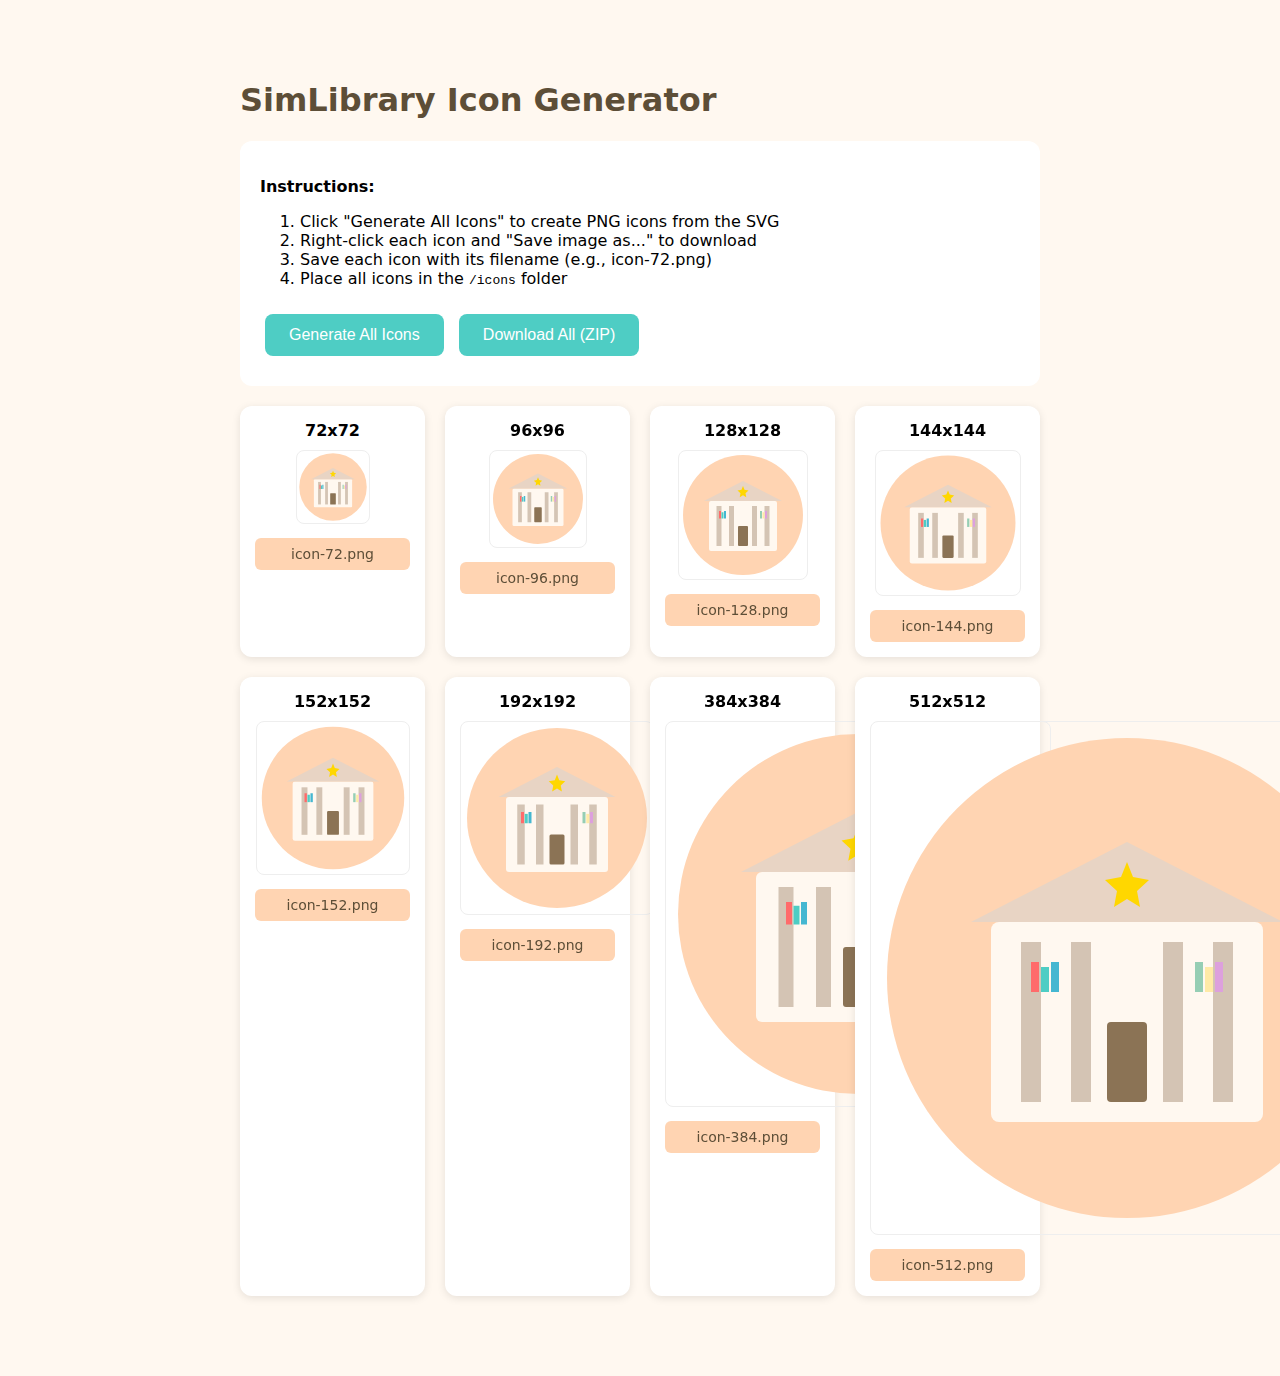
<file: icons/generate-icons.html>
<!DOCTYPE html>
<html>
<head>
    <title>Generate SimLibrary Icons</title>
    <style>
        body {
            font-family: system-ui, sans-serif;
            max-width: 800px;
            margin: 40px auto;
            padding: 20px;
            background: #FFF8F0;
        }
        h1 { color: #5D4E37; }
        .icon-grid {
            display: grid;
            grid-template-columns: repeat(auto-fill, minmax(150px, 1fr));
            gap: 20px;
            margin: 20px 0;
        }
        .icon-item {
            text-align: center;
            padding: 15px;
            background: white;
            border-radius: 12px;
            box-shadow: 0 2px 8px rgba(0,0,0,0.1);
        }
        .icon-item canvas {
            border: 1px solid #eee;
            border-radius: 8px;
        }
        .icon-item a {
            display: block;
            margin-top: 10px;
            padding: 8px 16px;
            background: #FFD4B2;
            color: #5D4E37;
            text-decoration: none;
            border-radius: 6px;
            font-size: 14px;
        }
        .icon-item a:hover {
            background: #FFE4C2;
        }
        .instructions {
            background: white;
            padding: 20px;
            border-radius: 12px;
            margin-bottom: 20px;
        }
        button {
            padding: 12px 24px;
            background: #4ECDC4;
            color: white;
            border: none;
            border-radius: 8px;
            font-size: 16px;
            cursor: pointer;
            margin: 10px 5px;
        }
        button:hover {
            background: #45B7A0;
        }
    </style>
</head>
<body>
    <h1>SimLibrary Icon Generator</h1>

    <div class="instructions">
        <p><strong>Instructions:</strong></p>
        <ol>
            <li>Click "Generate All Icons" to create PNG icons from the SVG</li>
            <li>Right-click each icon and "Save image as..." to download</li>
            <li>Save each icon with its filename (e.g., icon-72.png)</li>
            <li>Place all icons in the <code>/icons</code> folder</li>
        </ol>
        <button onclick="generateAllIcons()">Generate All Icons</button>
        <button onclick="downloadAll()">Download All (ZIP)</button>
    </div>

    <div id="icon-grid" class="icon-grid"></div>

    <script>
        const sizes = [72, 96, 128, 144, 152, 192, 384, 512];
        const svgContent = `<svg xmlns="http://www.w3.org/2000/svg" viewBox="0 0 512 512">
  <circle cx="256" cy="256" r="240" fill="#FFD4B2"/>
  <rect x="120" y="200" width="272" height="200" rx="8" fill="#FFF8F0"/>
  <polygon points="256,120 100,200 412,200" fill="#E8D4C4"/>
  <rect x="150" y="220" width="20" height="160" fill="#D4C4B4"/>
  <rect x="200" y="220" width="20" height="160" fill="#D4C4B4"/>
  <rect x="292" y="220" width="20" height="160" fill="#D4C4B4"/>
  <rect x="342" y="220" width="20" height="160" fill="#D4C4B4"/>
  <rect x="236" y="300" width="40" height="80" rx="4" fill="#8B7355"/>
  <rect x="160" y="240" width="8" height="30" fill="#FF6B6B"/>
  <rect x="170" y="245" width="8" height="25" fill="#4ECDC4"/>
  <rect x="180" y="240" width="8" height="30" fill="#45B7D1"/>
  <rect x="324" y="240" width="8" height="30" fill="#96CEB4"/>
  <rect x="334" y="245" width="8" height="25" fill="#FFEAA7"/>
  <rect x="344" y="240" width="8" height="30" fill="#DDA0DD"/>
  <polygon points="256,140 262,155 278,158 266,169 269,185 256,177 243,185 246,169 234,158 250,155" fill="#FFD700"/>
</svg>`;

        function generateAllIcons() {
            const grid = document.getElementById('icon-grid');
            grid.innerHTML = '';

            sizes.forEach(size => {
                const item = document.createElement('div');
                item.className = 'icon-item';

                const canvas = document.createElement('canvas');
                canvas.width = size;
                canvas.height = size;
                canvas.id = `canvas-${size}`;

                const ctx = canvas.getContext('2d');
                const img = new Image();
                const svgBlob = new Blob([svgContent], { type: 'image/svg+xml' });
                const url = URL.createObjectURL(svgBlob);

                img.onload = () => {
                    ctx.drawImage(img, 0, 0, size, size);
                    URL.revokeObjectURL(url);
                };
                img.src = url;

                const link = document.createElement('a');
                link.textContent = `icon-${size}.png`;
                link.download = `icon-${size}.png`;

                // Set download link after image loads
                setTimeout(() => {
                    link.href = canvas.toDataURL('image/png');
                }, 100);

                item.innerHTML = `<div style="font-weight: bold; margin-bottom: 10px;">${size}x${size}</div>`;
                item.appendChild(canvas);
                item.appendChild(link);
                grid.appendChild(item);
            });
        }

        async function downloadAll() {
            // Generate icons first
            generateAllIcons();

            // Wait for rendering
            await new Promise(resolve => setTimeout(resolve, 500));

            // Download each one
            sizes.forEach((size, index) => {
                setTimeout(() => {
                    const canvas = document.getElementById(`canvas-${size}`);
                    const link = document.createElement('a');
                    link.download = `icon-${size}.png`;
                    link.href = canvas.toDataURL('image/png');
                    link.click();
                }, index * 200);
            });
        }

        // Auto-generate on load
        window.onload = generateAllIcons;
    </script>
</body>
</html>
</file>
